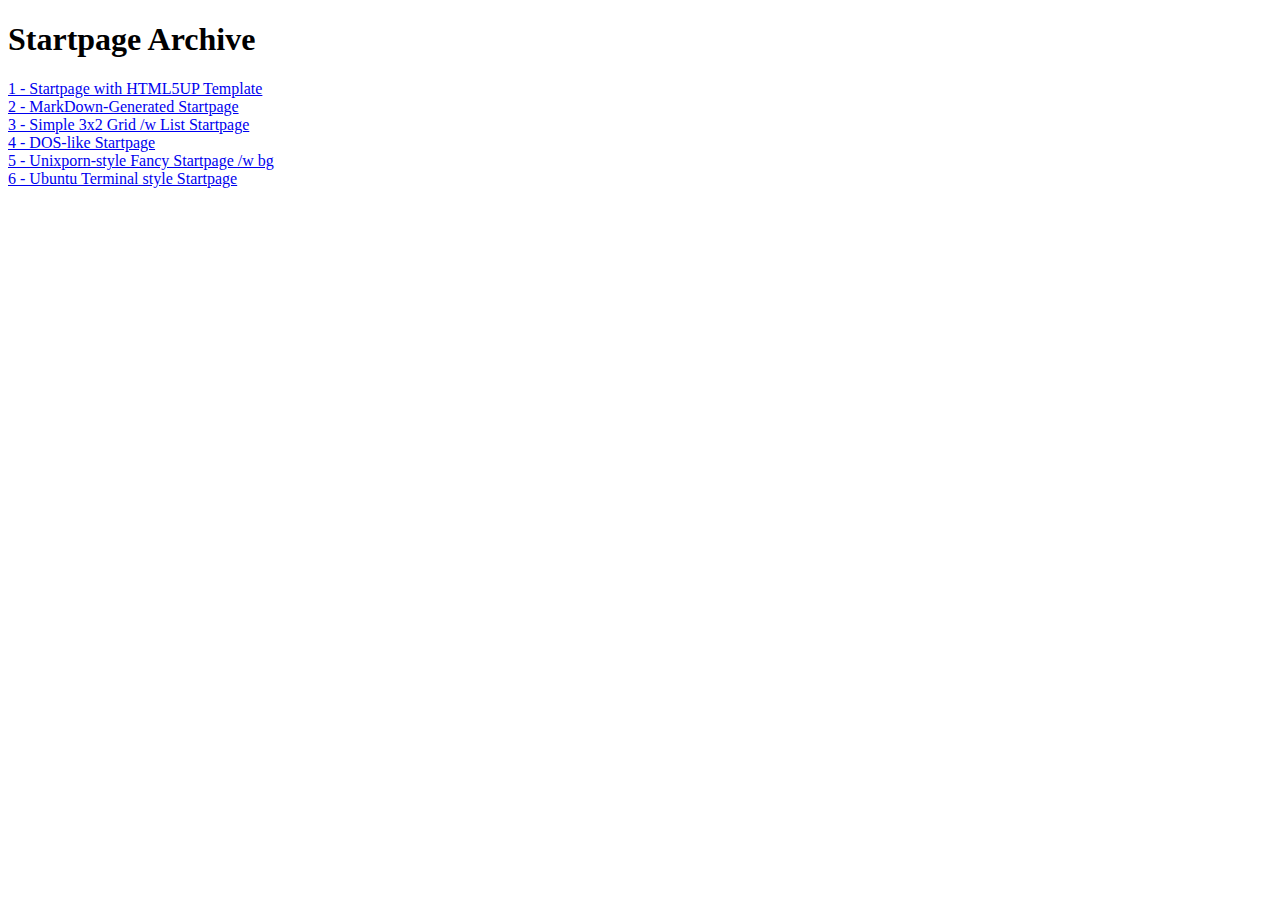
<file: index.html>
<!DOCTYPE html>
<html>
	<body>
		<h1>Startpage Archive</h1>
		<a href="1/">1 - Startpage with HTML5UP Template</a><br/>
		<a href="2/">2 - MarkDown-Generated Startpage</a><br/>
		<a href="3/">3 - Simple 3x2 Grid /w List Startpage</a><br/>
		<a href="4/">4 - DOS-like Startpage</a><br/>
		<a href="5/">5 - Unixporn-style Fancy Startpage /w bg</a><br/>
		<a href="6/">6 - Ubuntu Terminal style Startpage </a><br/>
	</body>
</html>
</file>
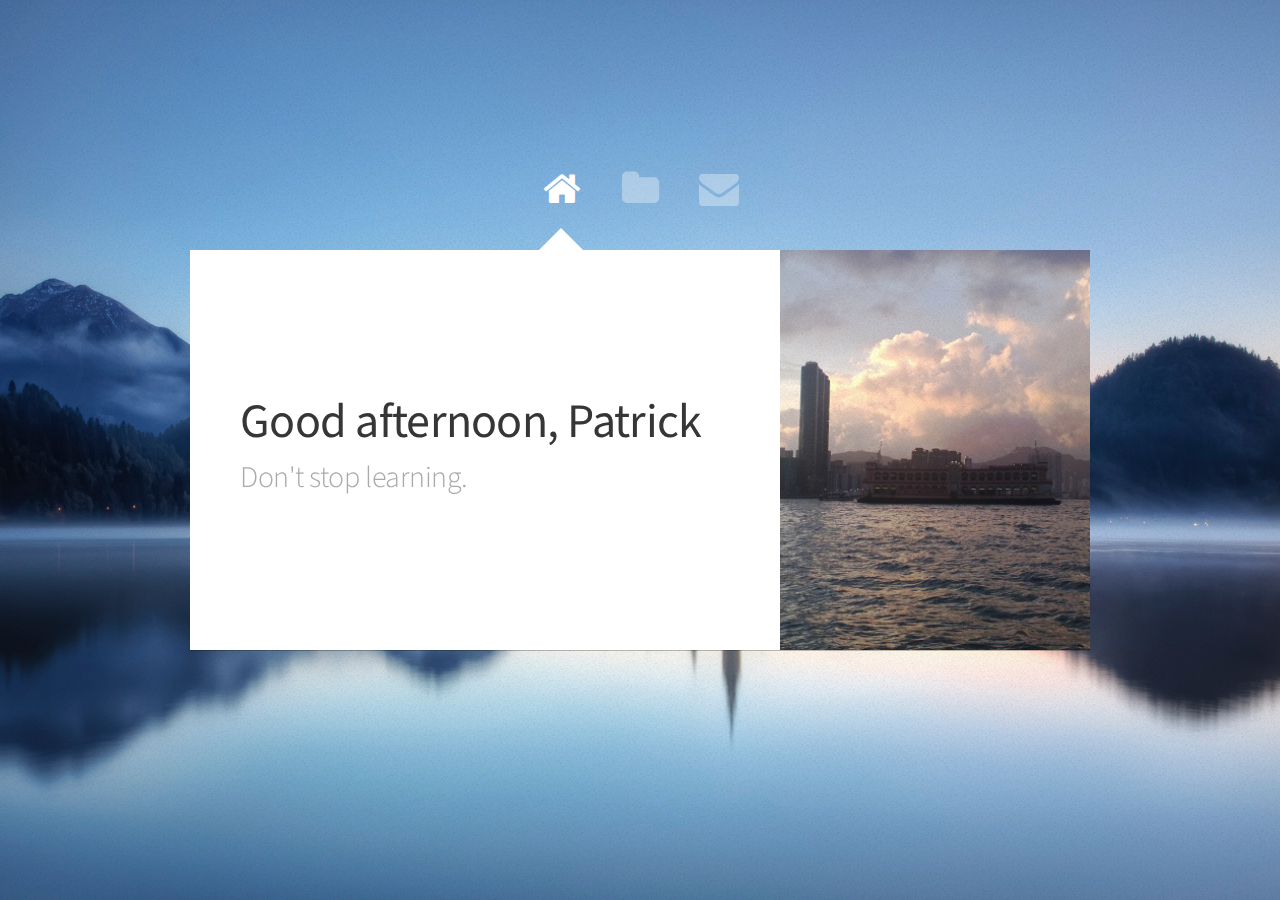
<file: 1/index.html>
<!DOCTYPE HTML>
<html>
	<head>
		<link rel="shortcut icon" href="favicon.ico" />
		<title>Home</title>
    <script language="javascript" type="text/javascript" >


		window.setTimeout(function() {
		       document.getElementById("workp").click();
		}, 1500);

	function search(){
    window.location.href = "http://www.bing.com/search?q="+document.getElementById("fomr").elements[0].value;
   }


		</script>
		<meta charset="utf-8" />
		<meta name="viewport" content="width=device-width, initial-scale=1" />
		<!--[if lte IE 8]><script src="assets/js/ie/html5shiv.js"></script><![endif]-->
		<link rel="stylesheet" href="assets/css/main.css" />
		<noscript><link rel="stylesheet" href="assets/css/noscript.css" /></noscript>
		<!--[if lte IE 8]><link rel="stylesheet" href="assets/css/ie8.css" /><![endif]-->
	</head>
	<body>

		<!-- Wrapper-->
			<div id="wrapper">

				<!-- Nav -->
					<nav id="nav">
						<a href="#me" class="icon fa-home active"><span>Home</span></a>
						<a href="#work" class="icon fa-folder"><span>Navigation</span></a>
						<a href="#contact" class="icon fa-envelope"><span>Backstage</span></a>
					</nav>

				<!-- Main -->
					<div id="main">

						<!-- Me -->
							<article id="me" class="panel">
							  <header>
									<h1><script language="javascript" type="text/javascript" >var d = new Date();
    var time = d.getHours()+d.getMinutes()/60;

    if (5 <= time && time < 12)
      {
      document.write("Good morning, Patrick");
      }
	 else{
	 if (19 > time && time >= 12)
      {
      document.write("Good afternoon, Patrick");
      }
	  else{
	  if (22 > time && time >= 19)
      {
      document.write("Good evening, Patrick");
      }
	  else{
	  document.write("It's getting late.");
       }
	  }
	 }


	  </script> </h1>
	<p>
	<script language="javascript" type="text/javascript" >
	var d = new Date();
	var time = d.getHours()+d.getMinutes()/60;

	if (5 <= time && time < 12)
		{
		var quotes = ["Let's start your day.", "Everyday is a new day.", "Keep calm and start a new day."];
		document.write(quotes[Math.floor(Math.random() * 3)]);
		}
		else{
			if (19 > time && time >= 12)
			{
				var quotes = ["Wanna have a nap?", "This is the road I choose.", "Don't stop learning.", "You know you can be the best."];
				document.write(quotes[Math.floor(Math.random() * 4)]);
			}
			else{
			if (22 > time && time >= 19)
			{

			var quotes = ["Busy doing work, huh?", "Revise what you learn today.", "You need to exercise.", "You are stronger than your thought."];
			document.write(quotes[Math.floor(Math.random() * 4)]);
			}
			else{
			var quotes = ["Good night, Patrick", "Don't push yourself too hard.", "You need to sleep.", "The night, is getting darker."];
			document.write(quotes[Math.floor(Math.random() * 4)]);
			}
			}
			}
	  </script>
	</p>

								</header>
							  <a id="workp" href="#work" class="jumplink pic">
									<!--<span class="arrow icon fa-chevron-right"><span>See my work</span></span>-->
									<img src="images/me.jpg" alt="" />
								</a>
							</article>

						<!-- Work -->
							<article id="work" class="panel">
								<!--<header>
									<h2>Work</h2>
								</header>-->
							 <div class="navheader">HKUST</div>
							 <div class="navsubheader">General</div>
							 <div align="center">
							 <a href="http://canvas.ust.hk/" target="_blank">Canvas</a> 
							 <a href="http://my.ust.hk/" target="_blank">My Portal</a> 
							 <a href="https://sisprod.psft.ust.hk/psp/SISPROD/EMPLOYEE/HRMS/c/SA_LEARNER_SERVICES.SSS_STUDENT_CENTER.GBL?pslnkid=Z_HC_SSS_STUDENT_CENTER_LNK&FolderPath=PORTAL_ROOT_OBJECT.Z_HC_SSS_STUDENT_CENTER_LNK&IsFolder=false&IgnoreParamTempl=FolderPath%2cIsFolder" target="_blank">Student Center</a> 
							 <a href="http://library.ust.hk/" target="_blank">Library@HKUST</a> 
							 <a href="http://ust.space/" target="_blank">UST.SPACE</a> 
							 <a href="http://redbird.ust.hk/" target="_blank">Redbird</a> 
							 <a href="https://e5.onthehub.com/WebStore/ProductsByMajorVersionList.aspx?cmi_cs=1&cmi_mnuMain=bdba23cf-e05e-e011-971f-0030487d8897&ws=a4e769a7-5b9b-e011-969d-0030487d8897&vsro=8" target="_blank">Dreamspark@DCSE</a> 
							 <a href="https://e-advising1.seng.ust.hk/cgi-bin/student.php" target="_blank">E-advising</a> 
							 <a href="http://pathadvisor.ust.hk/" target="_blank">Path Advisor</a> 
							 <a href="https://step.ust.hk/" target="_blank">STeP</a>
							 </div>
							 <div class="navsubheader">Courses</div>
							 <div align="center">
							 <a href="https://webwork.math.ust.hk/webwork2/2016_SPRING_MATH1014/" target="_blank">Math1014</a> |
							 <a href="https://www.math.ust.hk/~support/Math1014-midterm-exam-Spring2016.html" target="_blank">Midterm</a> 
							 <a href="http://course.cse.ust.hk/comp2711/" target="_blank">COMP2711</a> 
							 <a href="http://www.ece.ust.hk/~eeshsong/" target="_blank">ELEC1100</a>
							 </div>
							 <div class="navheader">Developing</div>
							 <div align="center">
								<a href="https://dev.windows.com/zh-tw/overview?from=UHF" target="_blank">Windows Dev Dashboard</a> 
								<a href="https://msdn.microsoft.com/library/windows/apps/xaml/mt244352.aspx" target="_blank">UWP Documentation</a> 
								<a href="https://msdn.microsoft.com/library/windows/apps/bg124285.aspx" target="_blank">UWP API Reference</a> 
								<a href="http://www.dreamspark.com/" target="_blank">Dreamspark</a>
							 </div>
							  <div class="navheader">Resources</div>
							  <div align="center">
							  <a href="http://www.playonloop.com/" target="_blank">PlayOnLoop</a> 
							  <a href="https://freesound.org/" target="_blank">Freesound.org</a> 
							  <a href="http://www.insanelymac.com/forum/files/file/339-unlocker/" target="_blank">VMware Unlocker</a> 
							  <a href="https://softwareupdate.vmware.com/cds/vmw-desktop/fusion/8.0.2/3164312/" target="_blank">VMWare Darwin</a> 
							  <a href="https://icons8.com/" target="_blank">Icons8</a>
							  </div>
							</article>

						<!-- Contact -->
							<article id="contact" class="panel">
								<header>
									<h2>Backstage</h2>
								</header>
							  <form id="fomr" action="" method="get" >
                              <table><td width="80%"><div class="12u$">
												<input name="name" type="text" placeholder="Search..." />

										  </div></td><td width="20%"><div class="12u$">
												<input name="button" type="button" placeholder="Search..." Value="Search" onClick="search(this.form)" />
										  </div></td></table>
                              <p align="center"><A href="http://www.myportfolio.com/editor" target="_blank">Adobe Portfolio Login</a> |
																<a href="https://wordpress.com/post/patrickwublog.wordpress.com" target="_blank">WordPress Login</a> |
																<a href="https://my.freenom.com/clientarea.php?action=domaindetails&id=1012874814" target="_blank">Domain Login</a> |
																<a href="https://mail.protonmail.com/inbox" target="_blank">App Feedback Mail Login</a> |
																<a href="http://web.whatsapp.com/" target="_blank">WhatsApp</a>
															</p>
								</form>
					  </article>

					</div>

				<!-- Footer -->
					<!--<div id="footer">
						<ul class="copyright">
							<li>Patrick Wu 2006-2016 | All rights reserved.</li>
						</ul>
					</div>-->

			</div>

		<!-- Scripts -->
	<script src="assets/js/jquery.min.js"></script>
	<script src="assets/js/skel.min.js"></script>
	<script src="assets/js/skel-viewport.min.js"></script>
	<script src="assets/js/util.js"></script>
			<!--[if lte IE 8]><script src="assets/js/ie/respond.min.js"></script><![endif]-->
	<script src="assets/js/main.js"></script>

</body>
</html>
</file>
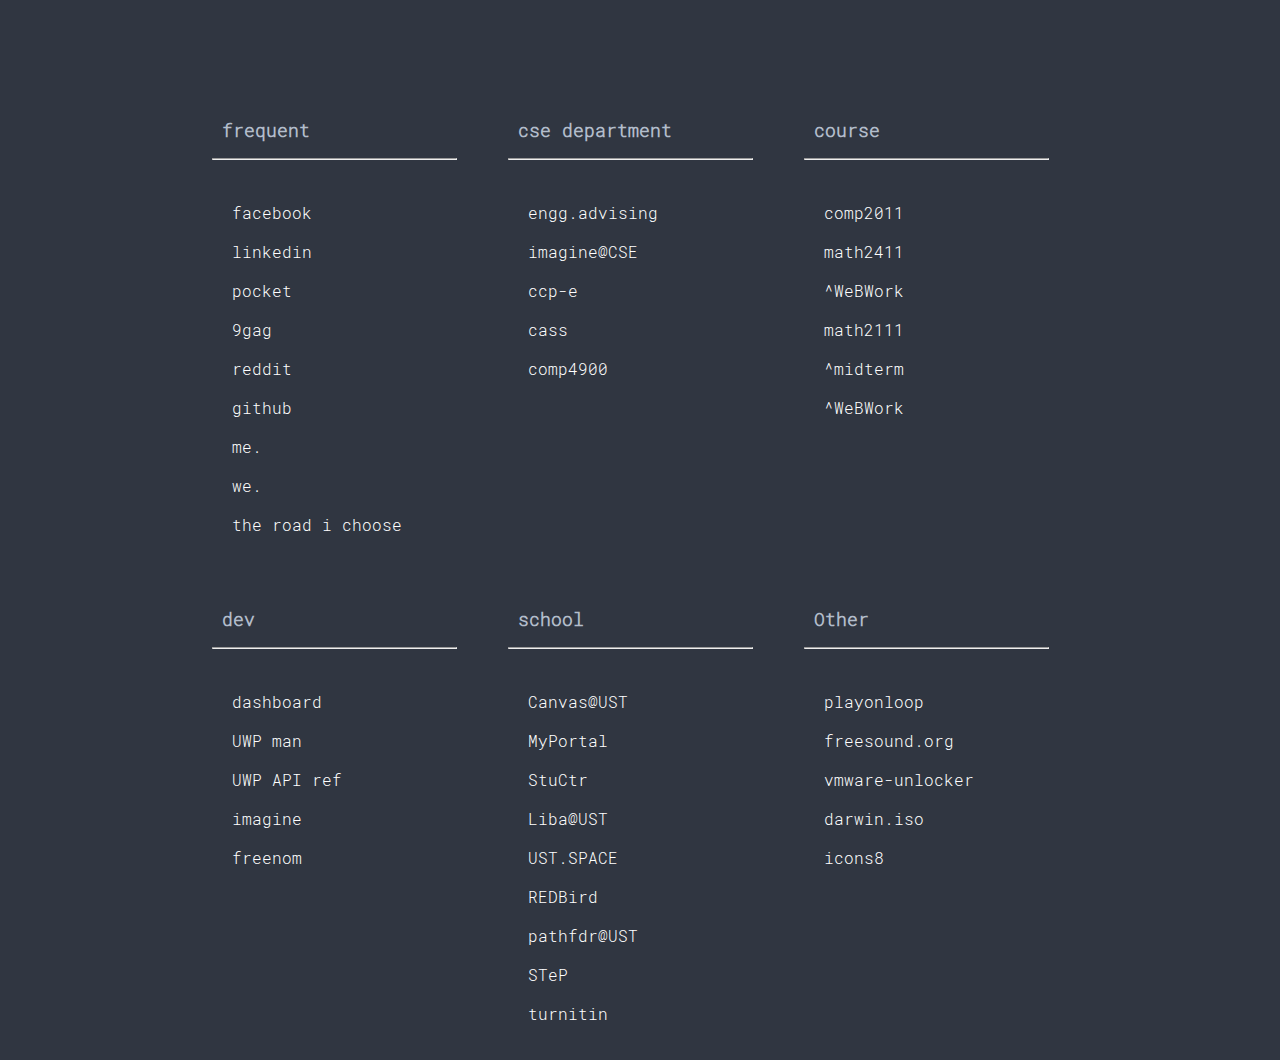
<file: 3/index.html>
<!DOCTYPE html>

<html>
  <head>
    <title>Frontpage</title>
    <link href="start.css" rel="stylesheet">
  </head>

  <body>
    <main>
      <!-- freq-->
      <div class="wrapper">   
      <div class="container">
        <div class="containerHeader">frequent</div>
        <hr>


        <div class="containerContent">
          <ul>
            <li>
              <a href="https://www.facebook.com/">facebook</a>
            </li>

            <li>
              <a href="https://www.linkedin.com/">linkedin</a>
            </li>

            <li>
              <a href="https://getpocket.com/a">pocket</a>
            </li>

            <li>
              <a href="http://9gag.com/">9gag</a>
            </li>

            <li>
              <a href="http://www.reddit.com/">reddit</a>
            </li>
            
            <li>
              <a href="http://github.com/patrick330602">github</a>
            </li>
           
            <li>
              <a href="http://www.patrickwu.cf/">me.</a>
            </li> 
            
            <li>
              <a href="http://www.westudio.ml/">we.</a>
            </li>
            
            <li>
              <a href="http://blog.patrickwu.cf/">the road i choose</a>
            </li>
            
          </ul>
        </div>
      </div>
<!-- cse -->
      <div class="container">
        <div class="containerHeader">cse department</div>
        <hr>
        <div class="containerContent">
          <ul>
            <li>
              <a href="https://e-advising1.seng.ust.hk/cgi-bin/student.php">engg.advising</a>
            </li>

            <li>
              <a href="https://e5.onthehub.com/WebStore/ProductsByMajorVersionList.aspx?cmi_cs=1&cmi_mnuMain=bdba23cf-e05e-e011-971f-0030487d8897&ws=a4e769a7-5b9b-e011-969d-0030487d8897&vsro=8">imagine@CSE</a>
            </li>

            <li>
              <a href="https://csservice.cse.ust.hk/prereg/">ccp-e</a>
            </li>

            <li>
              <a href="https://course.cse.ust.hk/cass">cass</a>
            </li>

            <li>
              <a href="http://www.cse.ust.hk/ug/comp4900/">comp4900</a>
            </li>
          </ul>
        </div>
      </div>

      <!-- course -->
      <div class="container">
        <div class="containerHeader">course</div>
        <hr>
        <div class="containerContent">
          <ul>
            <li>
              <a href="https://course.cse.ust.hk/comp2011/">comp2011</a>
            </li>

            <li>
              <a href="http://www.math.ust.hk/~maaching/2411homepage.html">math2411</a>
            </li>

            <li>
              <a href="https://webwork.math.ust.hk/webwork2/2016_FALL_MATH2411/">^WeBWork</a>
            </li>

            <li>
              <a href="http://ihome.ust.hk/~makywong/2111.htm">math2111</a>
            </li>

	    <li>
		    <a href="http://ihome.ust.hk/~makywong/midterm.htm">^midterm</a>
	    </li>
            <li>
              <a href="https://webwork.math.ust.hk/webwork2/2016_FALL_MATH2111/">^WeBWork</a>
            </li>
          </ul>
        </div>
      </div>
      <!-- dev -->
      <div class="container">
        <div class="containerHeader">dev</div>
        <hr>

        <div class="containerContent">
          <ul>
            <li>
              <a href="https://dev.windows.com/en-us/overview?from=UHF">dashboard</a>
            </li>

            <li>
              <a href="https://msdn.microsoft.com/library/windows/apps/xaml/mt244352.aspx">UWP man</a>
            </li>

            <li>
              <a href="https://msdn.microsoft.com/library/windows/apps/bg124285.aspx">UWP API ref</a>
            </li>

            <li>
              <a href="http://www.dreamspark.com/">imagine</a>
            </li>

            <li>
              <a href="https://my.freenom.com/clientarea.php?action=domaindetails&id=1012874814">freenom</a>
            </li>


          </ul>
        </div>
      </div>

      <!-- School -->
      <div class="container">
        <div class="containerHeader">school</div>
        <hr>

        <div class="containerContent">
          <ul>
            <li>
              <a href="http://canvas.ust.hk/">Canvas@UST</a>
            </li>
          
            <li>
              <a href="http://my.ust.hk/">MyPortal</a>
            </li>

            <li>
              <a href="https://sisprod.psft.ust.hk/psp/SISPROD/EMPLOYEE/HRMS/c/SA_LEARNER_SERVICES.SSS_STUDENT_CENTER.GBL?pslnkid=Z_HC_SSS_STUDENT_CENTER_LNK&FolderPath=PORTAL_ROOT_OBJECT.Z_HC_SSS_STUDENT_CENTER_LNK&IsFolder=false&IgnoreParamTempl=FolderPath%2cIsFolder">StuCtr</a>
            </li>

            <li>
              <a href="http://library.ust.hk/">Liba@UST</a>
            </li>

            <li>
              <a href="http://ust.space/">UST.SPACE</a>
            </li>

            <li>
              <a href="http://redbird.ust.hk/">REDBird</a>
            </li>

            <li>
              <a href="http://pathadvisor.ust.hk/">pathfdr@UST</a>
            </li>
            
             <li>
              <a href="https://step.ust.hk/">STeP</a>
            </li> 
            
            <li>
              <a href="https://turnitin.com/s_home.asp?login=1&svr=06&lang=en_us&r=38.5252598325593">turnitin</a>
            </li>
          </ul>
        </div>
      </div>

      
      <!-- Other -->
      <div class="container">
        <div class="containerHeader">Other</div>
        <hr>
        <div class="containerContent">
          <ul>
            <li>
              <a href="http://www.playonloop.com/">playonloop</a>
            </li>

            <li>
              <a href="https://freesound.org/">freesound.org</a>
            </li>

            <li>
              <a href="http://www.insanelymac.com/forum/files/file/339-unlocker/">vmware-unlocker</a>
            </li>

            <li>
              <a href="https://softwareupdate.vmware.com/cds/vmw-desktop/fusion/8.0.2/3164312/">darwin.iso</a>
            </li>

            <li>
              <a href="https://icons8.com/">icons8</a>
            </li>
          </ul>
        </div>
      </div>

      </div>

    </main>

  </body>
</html>
</file>
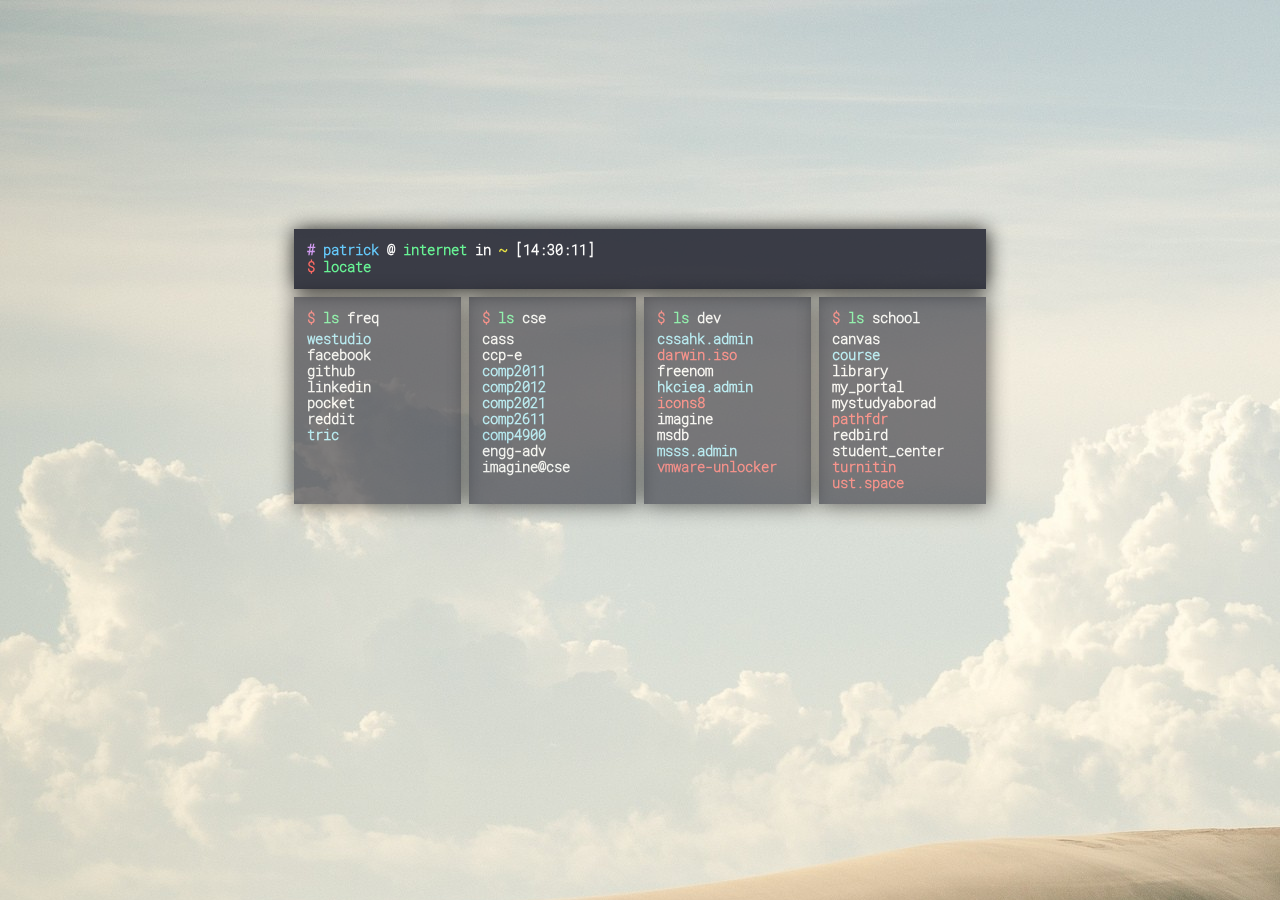
<file: 5/index.html>
<!DOCTYPE html PUBLIC "-//W3C//DTD HTML 4.0 Strict//EN">
<html>
<head>
    <title>Homepage</title>
    <meta charset="UTF-8">
    <meta name="viewport" content="width=device-width, initial-scale=1" />
    <link rel="stylesheet" href="style.css" />
    <script>
        function WhichBrowser() {
            // Opera 8.0+
            var isOpera = (!!window.opr && !!opr.addons) || !!window.opera || navigator.userAgent.indexOf(' OPR/') >= 0;

            // Firefox 1.0+
            var isFirefox = typeof InstallTrigger !== 'undefined';

            // Safari 3.0+ "[object HTMLElementConstructor]"
            var isSafari = Object.prototype.toString.call(window.HTMLElement).indexOf('Constructor') > 0 || (function (p) { return p.toString() === "[object SafariRemoteNotification]"; })(!window['safari'] || safari.pushNotification);

            // Internet Explorer 6-11
            var isIE = /*@cc_on!@*/false || !!document.documentMode;

            // Edge 20+
            var isEdge = !isIE && !!window.StyleMedia;

            // Chrome 1+
            var isChrome = !!window.chrome && !!window.chrome.webstore;

            document.getElementById('brow').innerHTML =
                isOpera ? 'opera' :
                isFirefox ? 'firefox' :
                isSafari ? 'safari' :
                isChrome ? 'chrome' :
                isIE ? 'ie' :
                isEdge ? 'edge' :
                "internet";
        };
        function checkTime(i) {
            return (i < 10) ? "0" + i : i;
        }
        function startTime() {
            var today = new Date(),
                h = checkTime(today.getHours()),
                m = checkTime(today.getMinutes()),
                s = checkTime(today.getSeconds());
            document.getElementById('time').innerHTML = h + ":" + m + ":" + s;
            t = setTimeout(function () {
                startTime()
            }, 500);
        }
        function site_init() {
            startTime();
            WhichBrowser();
        }
    </script>
</head>
<body onload="site_init()">
    <div id="container">
        <div id="header">
            <h3 style="display: inline;"><span class="purple">#</span> <span class="blue"> patrick</span> @ <span class="green" id="brow"></span> in <span class="yellow">~</span> [<span id="time"></span>] <br /><span class="red">$</span> <span class="green">locate</span> </h3>
            <form method="get" action="https://www.google.com/search">
                <input type="text" id="search" autofocus="autofocus" name="q" \>
            </form>
        </div>
        <div id="links">
            <div class="linksbox">
                <h3><span class="red">$</span> <span class="green">ls</span> freq</h3>
                <a class="cyan" href="http://we.patrickwu.cf/">westudio</a>
                <a class="white" href="https://www.facebook.com/">facebook</a>
                <a class="white" href="http://github.com/patrick330602">github</a>
                <a class="white" href="https://www.linkedin.com/">linkedin</a>
                <a class="white" href="https://getpocket.com/a">pocket</a>
                <a class="white" href="http://www.reddit.com/">reddit</a>
                <a class="cyan" href="http://www.patrickwu.cf/">tric</a>
            </div>
            <div class="linksbox">
                <h3><span class="red">$</span> <span class="green">ls</span> cse</h3>
                <a class="white" href="https://course.cse.ust.hk/cass">cass</a>
                <a class="white" href="https://csservice.cse.ust.hk/prereg/">ccp-e</a>
                <a class="cyan" href="https://course.cse.ust.hk/comp2011/">comp2011</a>
                <a class="cyan" href="https://course.cse.ust.hk/comp2012/">comp2012</a>
	        <a class="cyan" href="https://course.cse.ust.hk/comp2021/">comp2021</a>
                <a class="cyan" href="https://course.cse.ust.hk/comp2611/">comp2611</a>
                <a class="cyan" href="http://www.cse.ust.hk/ug/comp4900/">comp4900</a>
                <a class="white" href="https://e-advising1.seng.ust.hk/cgi-bin/student.php">engg-adv</a>
                <a class="white" href="https://e5.onthehub.com/WebStore/ProductsByMajorVersionList.aspx?cmi_cs=1&cmi_mnuMain=bdba23cf-e05e-e011-971f-0030487d8897&ws=a4e769a7-5b9b-e011-969d-0030487d8897&vsro=8">imagine@cse</a>    
            </div>
            <div class="linksbox">
                <h3><span class="red">$</span> <span class="green">ls</span> dev</h3>
                <a class="cyan" href="#">cssahk.admin</a>
                <a class="red" href="https://softwareupdate.vmware.com/cds/vmw-desktop/fusion/8.0.2/3164312/">darwin.iso</a>
                <a class="white" href="https://my.freenom.com/clientarea.php?action=domaindetails&id=1012874814">freenom</a>
                <a class="cyan" href="#">hkciea.admin</a>
                <a class="red" href="https://icons8.com/">icons8</a>
                <a class="white" href="http://www.dreamspark.com/">imagine</a>
                <a class="white" href="https://dev.windows.com/en-us/overview?from=UHF">msdb</a>
                <a class="cyan" href="#">msss.admin</a>
                <a class="red" href="http://www.insanelymac.com/forum/files/file/339-unlocker/">vmware-unlocker</a>         
            </div>
            <div class="linksbox">
                <h3><span class="red">$</span> <span class="green">ls</span> school</h3>
                <a class="white" href="http://canvas.ust.hk/">canvas</a>
                <a class="cyan" href="http://ihome.ust.hk/~jwuau/my_course">course</a>
                <a class="white" href="http://library.ust.hk/">library</a>
                <a class="white" href="http://my.ust.hk/">my_portal</a>
                <a class="white" href="https://mystudyabroad.ust.hk/">mystudyaborad</a>
                <a class="red" href="http://pathadvisor.ust.hk/">pathfdr</a>
                <a class="white" href="http://redbird.ust.hk/">redbird</a>
                <a class="white" href="https://sisprod.psft.ust.hk/psp/SISPROD/EMPLOYEE/HRMS/c/SA_LEARNER_SERVICES.SSS_STUDENT_CENTER.GBL?pslnkid=Z_HC_SSS_STUDENT_CENTER_LNK&FolderPath=PORTAL_ROOT_OBJECT.Z_HC_SSS_STUDENT_CENTER_LNK&IsFolder=false&IgnoreParamTempl=FolderPath%2cIsFolder">student_center</a>
                <a class="red" href="https://turnitin.com/">turnitin</a>         
                <a class="red" href="http://ust.space/">ust.space</a>          
            </div>
        </div>
    </div>
</body>
</html>
</file>
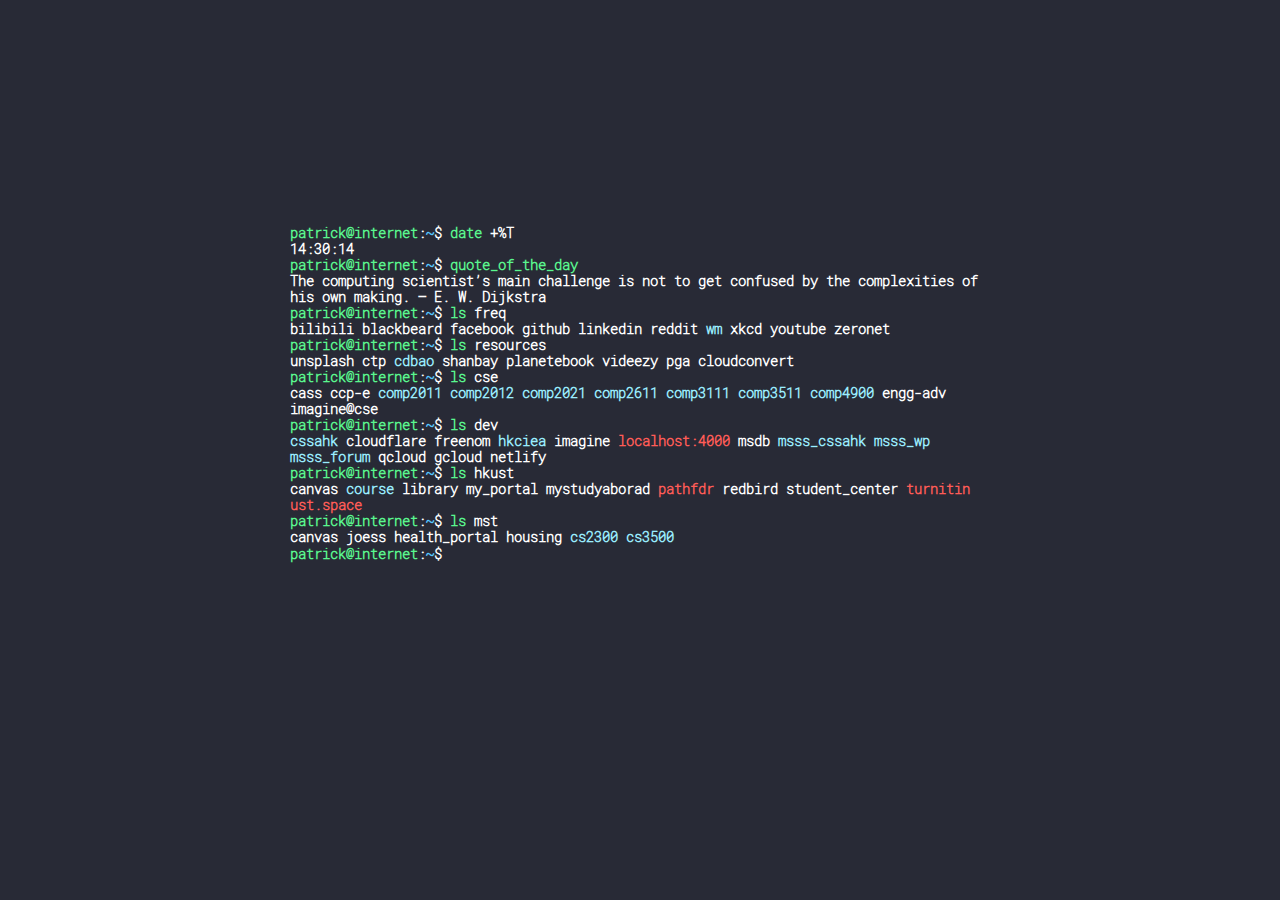
<file: 6/index.html>
<!DOCTYPE html PUBLIC "-//W3C//DTD HTML 4.0 Strict//EN">
<html>

<head>
    <title>面 · INTERFACE</title>
    <meta charset="UTF-8">
    <meta name="viewport" content="width=device-width, initial-scale=1" />
    <link rel="stylesheet" href="style.css" />
    <link rel="stylesheet" href="css/font-awesome.min.css" />
    <script src="quotes.js"></script>
    <script>
        function handle(e) {
            if (e.keyCode === 13) {
                e.preventDefault(); // Otherwise the form will be submitted
                var query = document.getElementById('inputbox').value;
                provider = query.split(" ")[0];
                var search = query.split(" ").splice(1).join(" ");
                switch (provider) {
                    // YouTube
                    case "locate":
                        window.location.href = "https://www.google.com/search?q=" + search;
                        break;
                    case "china":
                        window.location.href = "https://www.baidu.com/s?wd=" + search;
                        break;
                    case "/r":
                        window.location.href = "https://www.reddit.com/r/" + search;
                        break;
                    case "man":
                        window.location.href = "https://tldr.ostera.io/" + query;
                    default:
                        window.location.href = "https://www.google.com/search?q=" + query;
                }
            }
        }

        function WhichBrowser() {
            // Opera 8.0+
            var isOpera = (!!window.opr && !!opr.addons) || !!window.opera || navigator.userAgent.indexOf(' OPR/') >= 0;

            // Firefox 1.0+
            var isFirefox = typeof InstallTrigger !== 'undefined';

            // Safari 3.0+ "[object HTMLElementConstructor]"
            var isSafari = Object.prototype.toString.call(window.HTMLElement).indexOf('Constructor') > 0 || (function (
                p) {
                return p.toString() === "[object SafariRemoteNotification]";
            })(!window['safari'] || safari.pushNotification);

            // Internet Explorer 6-11
            var isIE = /*@cc_on!@*/ false || !!document.documentMode;

            // Edge 20+
            var isEdge = !isIE && !!window.StyleMedia;

            // Chrome 1+
            var isChrome = !!window.chrome && !!window.chrome.webstore;

            var data = isOpera ? 'opera' :
                isFirefox ? 'firefox' :
                isSafari ? 'safari' :
                isChrome ? 'chrome' :
                isIE ? 'ie' :
                isEdge ? 'edge' :
                "internet";
            document.getElementById('brow').innerHTML = data;
            document.getElementById('brow_q').innerHTML = data;
            document.getElementById('brow1').innerHTML = data;
            document.getElementById('brow2').innerHTML = data;
            document.getElementById('brow3').innerHTML = data;
            document.getElementById('brow4').innerHTML = data;
            document.getElementById('brow5').innerHTML = data;
            document.getElementById('brow6').innerHTML = data;
            document.getElementById('brow_e').innerHTML = data;


        };

        function checkTime(i) {
            return (i < 10) ? "0" + i : i;
        }

        function startTime() {
            var today = new Date(),
                h = checkTime(today.getHours()),
                m = checkTime(today.getMinutes()),
                s = checkTime(today.getSeconds());
            document.getElementById('time').innerHTML = h + ":" + m + ":" + s;
            t = setTimeout(function () {
                startTime()
            }, 500);
        }

        function site_init() {
            startTime();
            WhichBrowser();
        }
    </script>
</head>

<body onload="site_init();quote_of_the_day();">
    <div id="container">
        <h3 style="display: inline;"><span class="green">patrick@</span><span class="green" id="brow"></span>:<span class="blue">~</span>$ <span class="green">date</span>            +%T<br/><span id="time"></span> </h3><br/>
        <h3 style="display: inline;"><span class="green">patrick@</span><span class="green" id="brow_q"></span>:<span class="blue">~</span>$ <span class="green">quote_of_the_day</span><br/>
            <span
                id="quote"></span>
        </h3>
        <h3><span class="green">patrick@</span><span class="green" id="brow1"></span>:<span class="blue">~</span>$ <span class="green">ls</span>            freq</h3>
        <a class="white" href="https://www.bilibili.com/">bilibili</a>
        <a class="white" href="http://45.32.12.116/user">blackbeard</a>
        <a class="white" href="https://www.facebook.com/">facebook</a>
        <a class="white" href="http://github.com/patrick330602">github</a>
        <a class="white" href="https://www.linkedin.com/">linkedin</a>
        <a class="white" href="http://www.reddit.com/">reddit</a>
        <a class="cyan" href="https://patrickwu.ml/">wm</a>
        <a class="white" href="https://xkcd.com/">xkcd</a>
        <a class="white" href="https://youtube.com/">youtube</a>
        <a class="white" href="http://127.0.0.1:43110/">zeronet</a>
        <h3><span class="green">patrick@</span><span class="green" id="brow2"></span>:<span class="blue">~</span>$ <span class="green">ls</span>            resources</h3>
        <a class="white" href="https://unsplash.com">unsplash</a>
        <a class="white" href="http://ctext.org/">ctp</a>
        <a class="cyan" href="http://www.cdbao.net/portal.php">cdbao</a>
        <a class="white" href="https://www.shanbay.com/">shanbay</a>
        <a class="white" href="http://www.planetebook.com/">planetebook</a>
        <a class="white" href="https://www.videezy.com/browse">videezy</a>
        <a class="white" href="http://gutenberg.net.au/">pga</a>
        <a class="white" href="https://cloudconvert.com/">cloudconvert</a>
        <h3><span class="green">patrick@</span><span class="green" id="brow3"></span>:<span class="blue">~</span>$ <span class="green">ls</span>            cse</h3>
        <a class="white" href="https://course.cse.ust.hk/cass">cass</a>
        <a class="white" href="https://csservice.cse.ust.hk/prereg/">ccp-e</a>
        <a class="cyan" href="https://course.cse.ust.hk/comp2011/">comp2011</a>
        <a class="cyan" href="https://course.cse.ust.hk/comp2012/">comp2012</a>
        <a class="cyan" href="https://course.cse.ust.hk/comp2021/">comp2021</a>
        <a class="cyan" href="https://course.cse.ust.hk/comp2611/">comp2611</a>
        <a class="cyan" href="https://course.cse.ust.hk/comp3111/">comp3111</a>
        <a class="cyan" href="https://course.cse.ust.hk/comp3511/">comp3511</a>
        <a class="cyan" href="http://www.cse.ust.hk/ug/comp4900/">comp4900</a>
        <a class="white" href="https://e-advising1.seng.ust.hk/cgi-bin/student.php">engg-adv</a>
        <a class="white" href="https://e5.onthehub.com/WebStore/ProductsByMajorVersionList.aspx?cmi_cs=1&cmi_mnuMain=bdba23cf-e05e-e011-971f-0030487d8897&ws=a4e769a7-5b9b-e011-969d-0030487d8897&vsro=8">imagine@cse</a>
        <h3><span class="green">patrick@</span><span class="green" id="brow4"></span>:<span class="blue">~</span>$ <span class="green">ls</span>            dev</h3>
        <a class="cyan" href="#">cssahk</a>
        <a class="white" href="https://www.cloudflare.com/a/overview/">cloudflare</a>
        <a class="white" href="https://my.freenom.com/clientarea.php?action=domaindetails&id=1012874814">freenom</a>
        <a class="cyan" href="#">hkciea</a>
        <a class="white" href="http://www.dreamspark.com/">imagine</a>
        <a class="red" href="http://localhost:4000/">localhost:4000</a>
        <a class="white" href="https://dev.windows.com/en-us/overview?from=UHF">msdb</a>
        <a class="cyan" href="#">msss_cssahk</a>
        <a class="cyan" href="#">msss_wp</a>
        <a class="cyan" href="#">msss_forum</a>
	<a class="white" href="https://console.cloud.tencent.com/">qcloud</a>
	<a class="white" href="https://console.cloud.google.com/">gcloud</a>
	<a class="white" href="https://app.netlify.com/">netlify</a>
        <h3><span class="green">patrick@</span><span class="green" id="brow5"></span>:<span class="blue">~</span>$ <span class="green">ls</span>            hkust</h3>
        <a class="white" href="http://canvas.ust.hk/">canvas</a>
        <a class="cyan" href="http://ihome.ust.hk/~jwuau/my_course">course</a>
        <!--<a class="red" href="http://www.clarityenglish.com/area1/RoadToIELTS2/Start-AC.php?prefix=HKUST">ielts.ust</a>-->
        <a class="white" href="http://library.ust.hk/">library</a>
        <a class="white" href="http://my.ust.hk/">my_portal</a>
        <a class="white" href="https://mystudyabroad.ust.hk/">mystudyaborad</a>
        <a class="red" href="http://pathadvisor.ust.hk/">pathfdr</a>
        <a class="white" href="http://redbird.ust.hk/">redbird</a>
        <a class="white" href="https://sisprod.psft.ust.hk/psp/SISPROD/EMPLOYEE/HRMS/c/SA_LEARNER_SERVICES.SSS_STUDENT_CENTER.GBL?pslnkid=Z_HC_SSS_STUDENT_CENTER_LNK&FolderPath=PORTAL_ROOT_OBJECT.Z_HC_SSS_STUDENT_CENTER_LNK&IsFolder=false&IgnoreParamTempl=FolderPath%2cIsFolder">student_center</a>
        <a class="red" href="https://turnitin.com/s_home.asp?login=1&svr=06&lang=en_us&r=38.5252598325593">turnitin</a>
        <a class="red" href="http://ust.space/">ust.space</a>
        <h3><span class="green">patrick@</span><span class="green" id="brow6"></span>:<span class="blue">~</span>$ <span class="green">ls</span>            mst</h3>
        <a class="white" href="https://mst.instructure.com/">canvas</a>
        <a class="white" href="http://joess.mst.edu/">joess</a>
        <a class="white" href="https://mst.studenthealthportal.com/">health_portal</a>
        <a class="white" href="https://thd.mst.edu/thdssmst/">housing</a>
        <a class="cyan" href="https://hurson.weebly.com/cs-2300-file-organization--intro-to-data-base-management-systems.html">cs2300</a>
        <a class="cyan" href="http://web.mst.edu/~ricardom/CS3500/18.1/">cs3500</a>
        <br/>
        <h3 style="display: inline;"><span class="green">patrick@</span><span class="green" id="brow_e"></span>:<span class="blue">~</span>$
            <input type="text" id="inputbox" autofocus onkeypress="handle(event)" \>
        </h3>
    </div>
</body>

</html>
</file>
<file: 1/assets/css/noscript.css>
/*
	Astral by HTML5 UP
	html5up.net | @n33co
	Free for personal and commercial use under the CCA 3.0 license (html5up.net/license)
*/

/* Wrapper */

	#wrapper {
		opacity: 1.0;
	}

/* Nav */

	#nav {
		margin-top: 4em;
	}

		#nav a {
			opacity: 1.0;
		}

			#nav a:before, #nav a:after {
				display: none;
			}

			#nav a span {
				top: 0;
				opacity: 1.0;
			}

				#nav a span:after {
					display: none;
				}

/* Panels */

	#main {
		background: none;
		box-shadow: none;
	}

	.panel {
		position: relative;
		background: #ffffff;
		box-shadow: 0px 1px 0px 0px rgba(0, 0, 0, 0.25);
	}
</file>
<file: 1/assets/css/ie8.css>
/*
	Astral by HTML5 UP
	html5up.net | @n33co
	Free for personal and commercial use under the CCA 3.0 license (html5up.net/license)
*/

/* Basic */

	body {
		background-image: url("images/bg.jpg");
		background-size: cover;
		-ms-behavior: url("assets/js/ie/backgroundsize.min.htc");
	}

/* Section/Article */

	section > .last-child, section.last-child, article > .last-child, article.last-child {
		margin-bottom: 0;
	}

/* Nav */

	#nav a span {
		display: none !important;
	}

	#nav a:before {
		font-size: 1.75em;
	}
</file>
<file: 3/start.css>
@font-face {
  font-family: 'RobotoMono-Light';
  src: url('RobotoMono-Light.ttf') format('truetype');
}

::-webkit-scrollbar { 
    display: none; 
}

.wrapper {
  width: 90%;
  margin-left: auto;
  margin-right: auto;
}

.container {
  width: 33%;
  margin-left: auto;
  margin-right: auto;
  padding: 0;
  float: left;
}

html{
  -ms-overflow-style:none;
}

body {
  font-family: 'RobotoMono-Light', sans-serif;
  background-color: #303641;
  color: #b3bdcb;

}

main {
  padding-left: 10vw;
  padding-right: 10vw;
}



hr {
  color: #b3bdcb;
}



.container {
  font-size: 16px;

  width: 27%;
  height: 350px;
  margin-top: 8vw;
  margin-right: 2vw;
  margin-left: 2vw;
  margin-bottom: 4vh;

  float: left;
}

.containerHeader {
  padding-left: 10px;
  padding-top: 10px;

  font-size: 18px;

  height: 30px;
  font-weight: bold;
  color: #b3bdcb;
}


.containerContent {
  background-color: #303641;

  padding: 10px;

  min-height: 300px;
}

.containerContent ul {
  list-style: none;
  padding: unset;
}

.containerContent > ul li {

  padding-top: 10px;
  padding-left: 10px;
  padding-bottom: 10px;
}

.containerContent > ul li:hover {
  background-color: #888888;
}

.containerContent > ul > li a {
  color: white;

  text-decoration: none;
}

.containerContent > ul > li a:hover {
  text-decoration: underline;
}
</file>
<file: 5/style.css>
@font-face {
    font-family: 'RobotoMono-Light';
    src: url('RobotoMono-Light.ttf') format('truetype');
}

html, body {
    margin: 0;
    padding: 0;
    background-image: url("bg.jpg");
    background-color: #141516;
    color: #FFFFFF;
    font-size: 14px;
    font-family: 'RobotoMono-Light', sans-serif;
}

#container {
	position: absolute;
	padding: 0 20px 0 20px;
	top: 25%;
	left: 0;
	right: 0;
	margin-left: auto;
	margin-right: auto;
	width: 700px;
	height: auto;
}

#header {
	opacity: 0.9;
	-webkit-box-shadow: 1px 1px 20px 0px #000;
	-moz-box-shadow: 1px 1px 20px 0px #000;
	box-shadow: 1px 1px 20px 0px #000;
	background-color: #282a36;
	margin: 4px;
	padding: 8px;
	border: 5px solid #282a36;
}

#links {
	display: -moz-box;
	display: -webkit-box;
	width: 100%;
}

.linksbox {
	opacity: 0.6;
	-webkit-box-shadow: 1px 1px 20px 0px #000;
	-moz-box-shadow: 1px 1px 20px 0px #000;
	box-shadow: 1px 1px 20px 0px #000;
	-moz-box-flex: 1;
	-webkit-box-flex: 1;
	margin: 4px;
	padding: 8px 8px 8px 8px;
	background-color: #282a36;
	border: 5px solid #282a36;
	width: 100%;
}

.linksbox:hover{
	opacity: 1;
	-webkit-box-shadow: 1px 1px 20px 0px #000;
	-moz-box-shadow: 1px 1px 20px 0px #000;
	box-shadow: 1px 1px 20px 0px #000;
	-moz-box-flex: 1;
	-webkit-box-flex: 1;
	margin: 4px;
	padding: 8px 8px 8px 8px;
	background-color: #282a36;
	border: 5px solid #282a36;
	width: 100%;
}

.linksbox h3 {
	padding-bottom: 5px;
}

.linksbox a{
	display: block;
	text-decoration: none;
	font-weight: bold;
}

.linksbox a.cyan:hover {
	color: #4babdb;
	text-decoration: underline;
}

.linksbox a.white:hover {
	color: #aaaaaa;
	text-decoration: underline;
}

.linksbox a.red:hover {
	color: #ff5c57;
	text-decoration: underline;
}

h3 {
	font-size: 14px;
	padding-bottom: 0;
	margin-bottom: 0;
	margin-top: 0;
}

.cyan {
	color: #9aedfe;
	padding: 0;
}

.blue {
	color: #57c7ff;
	padding: 0;
}

.green {
	padding: 0;
	color: #5af78e;
}

.pink {
	padding: 0;
	color: #ff6ac1;
}

.red {
	padding: 0;
	color: #ff5c57;
}

.purple {
    padding: 0;
    color: #cf93f3;
}

.yellow {
    padding: 0;
    color: #eae434;
}
.white{
    padding: 0;
    color: #FFFFFF;
}
form {
	display: inline;
}

input {
	display: inline;
	background: none;
	display: inline;
	border: none;
	color: #FFF;
	font-size: 14px;
}

#search {
  font-family: 'RobotoMono-Light', sans-serif;
  font-size: 14px;
  background-color:rgba(0, 0, 0, 0);
  color:#5af78e;
  width: 80%;
  border: none;
  outline:none;
  transition:height 1s;
  -webkit-transition:height 1s;
}
@media screen and (max-width: 800px) {
body {
	background-attachment: fixed;
}
#container {
	position: absolute;
	padding:0;
	top: 10px;
	left: 0;
	right: 0;
	margin-left: auto;
	margin-right: auto;
	width: 100%;
	height: auto;
}
#header {
	opacity: 0.9;
	-webkit-box-shadow: 0 0 0 0 #000;
	-moz-box-shadow:  0 0 0 0 #000;
	box-shadow: 0 0 0 0 #000;
	margin: 4px;
	padding: 8px;
}

#links {
	display: inherit;
	width: 100%;
}
.linksbox {
	opacity: 0.9;
	-webkit-box-shadow: 0 0 0 0 #000;
	-moz-box-shadow: 0 0 0 0 #000;
	box-shadow: 0 0 0 0 #000;
	-moz-box-flex: 1;
	-webkit-box-flex: 1;
	width: auto;
}

.linksbox:hover{
	opacity: 0.9;
	-webkit-box-shadow: 0 0 0 0 #000;
	-moz-box-shadow:  0 0 0 0 #000;
	box-shadow: 0 0 0 0 #000;
	-moz-box-flex: 1;
	-webkit-box-flex: 1;
	width: auto;
}
.linksbox a{
	display: inline;
}
}
</file>
<file: 6/style.css>
@font-face {
	font-family: 'RobotoMono-Light';
	src: url('RobotoMono-Light.ttf') format('truetype');
}

html,
body {
	margin: 0;
	padding: 0;
	background-color: #282a36;
	color: #FFFFFF;
	font-size: 14px;
	font-family: 'RobotoMono-Light', sans-serif;
}

#container {
	position: absolute;
	top: 25%;
	left: 0;
	right: 0;
	margin-left: auto;
	margin-right: auto;
	width: 700px;
	height: auto;
}

h3 {
	padding-bottom: 5px;
}

a {
	display: inline;
	text-decoration: none;
	font-weight: bold;
}

a.cyan:hover {
	color: #4babdb;
	text-decoration: underline;
}

a.white:hover {
	color: #aaaaaa;
	text-decoration: underline;
}

a.red:hover {
	color: #ff5c57;
	text-decoration: underline;
}

h3 {
	font-size: 14px;
	padding-bottom: 0;
	margin-bottom: 0;
	margin-top: 0;
}

.cyan {
	color: #9aedfe;
	padding: 0;
}

.blue {
	color: #57c7ff;
	padding: 0;
}

.green {
	padding: 0;
	color: #5af78e;
}

.pink {
	padding: 0;
	color: #ff6ac1;
}

.red {
	padding: 0;
	color: #ff5c57;
}

.gray {
	padding: 0;
	color: #282a36;
}

.yellow {
	padding: 0;
	color: #eae434;
}

.white {
	padding: 0;
	color: #FFFFFF;
}

form {
	display: inline;
}

input {
	display: inline;
	background: none;
	font-family: 'RobotoMono-Light', sans-serif;
	font-size: 14px;
	background-color: rgba(0, 0, 0, 0);
	color: #5af78e;
	border: none;
	outline: none;
	transition: height 1s;
	-webkit-transition: height 1s;
}

.control-item {
	width: 25px;
	height: 25px;
	text-align: center;
	color: #333;
	-webkit-transition: all ease-in 0.15s;
	transition: all ease-in 0.15s;
	cursor: pointer;
}

.control-item:hover {
	background-color: #ccc;
}

.control-item.control-close {
	font-family: inherit;
	font-size: 20px;
	font-weight: 500;
	line-height: 30px;
}

.control-item.control-close:hover {
	background-color: #ec6060;
	color: #fff;
}

.control-item.control-maximize {
	line-height: 19px;
}

.control-item.control-minimize {
	line-height: 22px;
}

@media screen and (max-width: 800px) {
	body {
		background-attachment: fixed;
	}
	#container {
		position: absolute;
		padding: 0;
		top: 10px;
		left: 10px;
		right: 10px;
		margin-left: auto;
		margin-right: auto;
		width: 100%;
		height: auto;
	}
	#links {
		display: inherit;
		width: 100%;
	}
}
</file>
<file: 1/assets/css/main.css>
@import url("http://fonts.googleapis.com/css?family=Source+Sans+Pro:300,400,300italic,400italic");
@import url("font-awesome.min.css");

/*
	Astral by HTML5 UP
	html5up.net | @n33co
	Free for personal and commercial use under the CCA 3.0 license (html5up.net/license)
*/

/* Reset */

	html, body, div, span, applet, object, iframe, h1, h2, h3, h4, h5, h6, p, blockquote, pre, a, abbr, acronym, address, big, cite, code, del, dfn, em, img, ins, kbd, q, s, samp, small, strike, strong, sub, sup, tt, var, b, u, i, center, dl, dt, dd, ol, ul, li, fieldset, form, label, legend, table, caption, tbody, tfoot, thead, tr, th, td, article, aside, canvas, details, embed, figure, figcaption, footer, header, hgroup, menu, nav, output, ruby, section, summary, time, mark, audio, video {
		margin: 0;
		padding: 0;
		border: 0;
		font-size: 100%;
		font: inherit;
		vertical-align: baseline;
	}
a:link {
	color: #777777;
	text-decoration: none;
}
a:visited {
	text-decoration: none;
	color: #777777;
}
a:hover {
	text-decoration: none;
	color: #777777;
}
a:active {
	text-decoration: none;
	color: #777777;
}
	article, aside, details, figcaption, figure, footer, header, hgroup, menu, nav, section {
		display: block;
	}

	body {
		line-height: 1;
	}

	ol, ul {
		list-style: none;
	}

	blockquote, q {
		quotes: none;
	}

	blockquote:before, blockquote:after, q:before, q:after {
		content: '';
		content: none;
	}

	table {
		border-collapse: collapse;
		border-spacing: 0;
	}

	body {
		-webkit-text-size-adjust: none;
	}
	

/* Box Model */

	*, *:before, *:after {
		-moz-box-sizing: border-box;
		-webkit-box-sizing: border-box;
		box-sizing: border-box;
	}

/* Grid */

	.row {
		border-bottom: solid 1px transparent;
		-moz-box-sizing: border-box;
		-webkit-box-sizing: border-box;
		box-sizing: border-box;
	}

	.row > * {
		float: left;
		-moz-box-sizing: border-box;
		-webkit-box-sizing: border-box;
		box-sizing: border-box;
	}

	.row:after, .row:before {
		content: '';
		display: block;
		clear: both;
		height: 0;
	}

	.row.uniform > * > :first-child {
		margin-top: 0;
	}

	.row.uniform > * > :last-child {
		margin-bottom: 0;
	}

	.row.\30 \25 > * {
		padding: 0 0 0 0px;
	}

	.row.\30 \25 {
		margin: 0 0 -1px 0px;
	}

	.row.uniform.\30 \25 > * {
		padding: 0px 0 0 0px;
	}

	.row.uniform.\30 \25 {
		margin: 0px 0 -1px 0px;
	}

	.row > * {
		padding: 0 0 0 40px;
	}

	.row {
		margin: 0 0 -1px -40px;
	}

	.row.uniform > * {
		padding: 40px 0 0 40px;
	}

	.row.uniform {
		margin: -40px 0 -1px -40px;
	}

	.row.\32 00\25 > * {
		padding: 0 0 0 80px;
	}

	.row.\32 00\25 {
		margin: 0 0 -1px -80px;
	}

	.row.uniform.\32 00\25 > * {
		padding: 80px 0 0 80px;
	}

	.row.uniform.\32 00\25 {
		margin: -80px 0 -1px -80px;
	}

	.row.\31 50\25 > * {
		padding: 0 0 0 60px;
	}

	.row.\31 50\25 {
		margin: 0 0 -1px -60px;
	}

	.row.uniform.\31 50\25 > * {
		padding: 60px 0 0 60px;
	}

	.row.uniform.\31 50\25 {
		margin: -60px 0 -1px -60px;
	}

	.row.\35 0\25 > * {
		padding: 0 0 0 20px;
	}

	.row.\35 0\25 {
		margin: 0 0 -1px -20px;
	}

	.row.uniform.\35 0\25 > * {
		padding: 20px 0 0 20px;
	}

	.row.uniform.\35 0\25 {
		margin: -20px 0 -1px -20px;
	}

	.row.\32 5\25 > * {
		padding: 0 0 0 10px;
	}

	.row.\32 5\25 {
		margin: 0 0 -1px -10px;
	}

	.row.uniform.\32 5\25 > * {
		padding: 10px 0 0 10px;
	}

	.row.uniform.\32 5\25 {
		margin: -10px 0 -1px -10px;
	}

	.\31 2u, .\31 2u\24 {
		width: 100%;
		clear: none;
		margin-left: 0;
	}

	.\31 1u, .\31 1u\24 {
		width: 91.6666666667%;
		clear: none;
		margin-left: 0;
	}

	.\31 0u, .\31 0u\24 {
		width: 83.3333333333%;
		clear: none;
		margin-left: 0;
	}

	.\39 u, .\39 u\24 {
		width: 75%;
		clear: none;
		margin-left: 0;
	}

	.\38 u, .\38 u\24 {
		width: 66.6666666667%;
		clear: none;
		margin-left: 0;
	}

	.\37 u, .\37 u\24 {
		width: 58.3333333333%;
		clear: none;
		margin-left: 0;
	}

	.\36 u, .\36 u\24 {
		width: 50%;
		clear: none;
		margin-left: 0;
	}

	.\35 u, .\35 u\24 {
		width: 41.6666666667%;
		clear: none;
		margin-left: 0;
	}

	.\34 u, .\34 u\24 {
		width: 33.3333333333%;
		clear: none;
		margin-left: 0;
	}

	.\33 u, .\33 u\24 {
		width: 25%;
		clear: none;
		margin-left: 0;
	}

	.\32 u, .\32 u\24 {
		width: 16.6666666667%;
		clear: none;
		margin-left: 0;
	}

	.\31 u, .\31 u\24 {
		width: 8.3333333333%;
		clear: none;
		margin-left: 0;
	}

	.\31 2u\24 + *,
	.\31 1u\24 + *,
	.\31 0u\24 + *,
	.\39 u\24 + *,
	.\38 u\24 + *,
	.\37 u\24 + *,
	.\36 u\24 + *,
	.\35 u\24 + *,
	.\34 u\24 + *,
	.\33 u\24 + *,
	.\32 u\24 + *,
	.\31 u\24 + * {
		clear: left;
	}

	.\-11u {
		margin-left: 91.66667%;
	}

	.\-10u {
		margin-left: 83.33333%;
	}

	.\-9u {
		margin-left: 75%;
	}

	.\-8u {
		margin-left: 66.66667%;
	}

	.\-7u {
		margin-left: 58.33333%;
	}

	.\-6u {
		margin-left: 50%;
	}

	.\-5u {
		margin-left: 41.66667%;
	}

	.\-4u {
		margin-left: 33.33333%;
	}

	.\-3u {
		margin-left: 25%;
	}

	.\-2u {
		margin-left: 16.66667%;
	}

	.\-1u {
		margin-left: 8.33333%;
	}

	@media screen and (min-width: 737px) {

		.row > * {
			padding: 25px 0 0 25px;
		}

		.row {
			margin: -25px 0 -1px -25px;
		}

		.row.uniform > * {
			padding: 25px 0 0 25px;
		}

		.row.uniform {
			margin: -25px 0 -1px -25px;
		}

		.row.\32 00\25 > * {
			padding: 50px 0 0 50px;
		}

		.row.\32 00\25 {
			margin: -50px 0 -1px -50px;
		}

		.row.uniform.\32 00\25 > * {
			padding: 50px 0 0 50px;
		}

		.row.uniform.\32 00\25 {
			margin: -50px 0 -1px -50px;
		}

		.row.\31 50\25 > * {
			padding: 37.5px 0 0 37.5px;
		}

		.row.\31 50\25 {
			margin: -37.5px 0 -1px -37.5px;
		}

		.row.uniform.\31 50\25 > * {
			padding: 37.5px 0 0 37.5px;
		}

		.row.uniform.\31 50\25 {
			margin: -37.5px 0 -1px -37.5px;
		}

		.row.\35 0\25 > * {
			padding: 12.5px 0 0 12.5px;
		}

		.row.\35 0\25 {
			margin: -12.5px 0 -1px -12.5px;
		}

		.row.uniform.\35 0\25 > * {
			padding: 12.5px 0 0 12.5px;
		}

		.row.uniform.\35 0\25 {
			margin: -12.5px 0 -1px -12.5px;
		}

		.row.\32 5\25 > * {
			padding: 6.25px 0 0 6.25px;
		}

		.row.\32 5\25 {
			margin: -6.25px 0 -1px -6.25px;
		}

		.row.uniform.\32 5\25 > * {
			padding: 6.25px 0 0 6.25px;
		}

		.row.uniform.\32 5\25 {
			margin: -6.25px 0 -1px -6.25px;
		}

		.\31 2u\28desktop\29, .\31 2u\24\28desktop\29 {
			width: 100%;
			clear: none;
			margin-left: 0;
		}

		.\31 1u\28desktop\29, .\31 1u\24\28desktop\29 {
			width: 91.6666666667%;
			clear: none;
			margin-left: 0;
		}

		.\31 0u\28desktop\29, .\31 0u\24\28desktop\29 {
			width: 83.3333333333%;
			clear: none;
			margin-left: 0;
		}

		.\39 u\28desktop\29, .\39 u\24\28desktop\29 {
			width: 75%;
			clear: none;
			margin-left: 0;
		}

		.\38 u\28desktop\29, .\38 u\24\28desktop\29 {
			width: 66.6666666667%;
			clear: none;
			margin-left: 0;
		}

		.\37 u\28desktop\29, .\37 u\24\28desktop\29 {
			width: 58.3333333333%;
			clear: none;
			margin-left: 0;
		}

		.\36 u\28desktop\29, .\36 u\24\28desktop\29 {
			width: 50%;
			clear: none;
			margin-left: 0;
		}

		.\35 u\28desktop\29, .\35 u\24\28desktop\29 {
			width: 41.6666666667%;
			clear: none;
			margin-left: 0;
		}

		.\34 u\28desktop\29, .\34 u\24\28desktop\29 {
			width: 33.3333333333%;
			clear: none;
			margin-left: 0;
		}

		.\33 u\28desktop\29, .\33 u\24\28desktop\29 {
			width: 25%;
			clear: none;
			margin-left: 0;
		}

		.\32 u\28desktop\29, .\32 u\24\28desktop\29 {
			width: 16.6666666667%;
			clear: none;
			margin-left: 0;
		}

		.\31 u\28desktop\29, .\31 u\24\28desktop\29 {
			width: 8.3333333333%;
			clear: none;
			margin-left: 0;
		}

		.\31 2u\24\28desktop\29 + *,
		.\31 1u\24\28desktop\29 + *,
		.\31 0u\24\28desktop\29 + *,
		.\39 u\24\28desktop\29 + *,
		.\38 u\24\28desktop\29 + *,
		.\37 u\24\28desktop\29 + *,
		.\36 u\24\28desktop\29 + *,
		.\35 u\24\28desktop\29 + *,
		.\34 u\24\28desktop\29 + *,
		.\33 u\24\28desktop\29 + *,
		.\32 u\24\28desktop\29 + *,
		.\31 u\24\28desktop\29 + * {
			clear: left;
		}

		.\-11u\28desktop\29 {
			margin-left: 91.66667%;
		}

		.\-10u\28desktop\29 {
			margin-left: 83.33333%;
		}

		.\-9u\28desktop\29 {
			margin-left: 75%;
		}

		.\-8u\28desktop\29 {
			margin-left: 66.66667%;
		}

		.\-7u\28desktop\29 {
			margin-left: 58.33333%;
		}

		.\-6u\28desktop\29 {
			margin-left: 50%;
		}

		.\-5u\28desktop\29 {
			margin-left: 41.66667%;
		}

		.\-4u\28desktop\29 {
			margin-left: 33.33333%;
		}

		.\-3u\28desktop\29 {
			margin-left: 25%;
		}

		.\-2u\28desktop\29 {
			margin-left: 16.66667%;
		}

		.\-1u\28desktop\29 {
			margin-left: 8.33333%;
		}

	}

	@media screen and (max-width: 736px) {

		.row > * {
			padding: 15px 0 0 15px;
		}

		.row {
			margin: -15px 0 -1px -15px;
		}

		.row.uniform > * {
			padding: 15px 0 0 15px;
		}

		.row.uniform {
			margin: -15px 0 -1px -15px;
		}

		.row.\32 00\25 > * {
			padding: 30px 0 0 30px;
		}

		.row.\32 00\25 {
			margin: -30px 0 -1px -30px;
		}

		.row.uniform.\32 00\25 > * {
			padding: 30px 0 0 30px;
		}

		.row.uniform.\32 00\25 {
			margin: -30px 0 -1px -30px;
		}

		.row.\31 50\25 > * {
			padding: 22.5px 0 0 22.5px;
		}

		.row.\31 50\25 {
			margin: -22.5px 0 -1px -22.5px;
		}

		.row.uniform.\31 50\25 > * {
			padding: 22.5px 0 0 22.5px;
		}

		.row.uniform.\31 50\25 {
			margin: -22.5px 0 -1px -22.5px;
		}

		.row.\35 0\25 > * {
			padding: 7.5px 0 0 7.5px;
		}

		.row.\35 0\25 {
			margin: -7.5px 0 -1px -7.5px;
		}

		.row.uniform.\35 0\25 > * {
			padding: 7.5px 0 0 7.5px;
		}

		.row.uniform.\35 0\25 {
			margin: -7.5px 0 -1px -7.5px;
		}

		.row.\32 5\25 > * {
			padding: 3.75px 0 0 3.75px;
		}

		.row.\32 5\25 {
			margin: -3.75px 0 -1px -3.75px;
		}

		.row.uniform.\32 5\25 > * {
			padding: 3.75px 0 0 3.75px;
		}

		.row.uniform.\32 5\25 {
			margin: -3.75px 0 -1px -3.75px;
		}

		.\31 2u\28mobile\29, .\31 2u\24\28mobile\29 {
			width: 100%;
			clear: none;
			margin-left: 0;
		}

		.\31 1u\28mobile\29, .\31 1u\24\28mobile\29 {
			width: 91.6666666667%;
			clear: none;
			margin-left: 0;
		}

		.\31 0u\28mobile\29, .\31 0u\24\28mobile\29 {
			width: 83.3333333333%;
			clear: none;
			margin-left: 0;
		}

		.\39 u\28mobile\29, .\39 u\24\28mobile\29 {
			width: 75%;
			clear: none;
			margin-left: 0;
		}

		.\38 u\28mobile\29, .\38 u\24\28mobile\29 {
			width: 66.6666666667%;
			clear: none;
			margin-left: 0;
		}

		.\37 u\28mobile\29, .\37 u\24\28mobile\29 {
			width: 58.3333333333%;
			clear: none;
			margin-left: 0;
		}

		.\36 u\28mobile\29, .\36 u\24\28mobile\29 {
			width: 50%;
			clear: none;
			margin-left: 0;
		}

		.\35 u\28mobile\29, .\35 u\24\28mobile\29 {
			width: 41.6666666667%;
			clear: none;
			margin-left: 0;
		}

		.\34 u\28mobile\29, .\34 u\24\28mobile\29 {
			width: 33.3333333333%;
			clear: none;
			margin-left: 0;
		}

		.\33 u\28mobile\29, .\33 u\24\28mobile\29 {
			width: 25%;
			clear: none;
			margin-left: 0;
		}

		.\32 u\28mobile\29, .\32 u\24\28mobile\29 {
			width: 16.6666666667%;
			clear: none;
			margin-left: 0;
		}

		.\31 u\28mobile\29, .\31 u\24\28mobile\29 {
			width: 8.3333333333%;
			clear: none;
			margin-left: 0;
		}

		.\31 2u\24\28mobile\29 + *,
		.\31 1u\24\28mobile\29 + *,
		.\31 0u\24\28mobile\29 + *,
		.\39 u\24\28mobile\29 + *,
		.\38 u\24\28mobile\29 + *,
		.\37 u\24\28mobile\29 + *,
		.\36 u\24\28mobile\29 + *,
		.\35 u\24\28mobile\29 + *,
		.\34 u\24\28mobile\29 + *,
		.\33 u\24\28mobile\29 + *,
		.\32 u\24\28mobile\29 + *,
		.\31 u\24\28mobile\29 + * {
			clear: left;
		}

		.\-11u\28mobile\29 {
			margin-left: 91.66667%;
		}

		.\-10u\28mobile\29 {
			margin-left: 83.33333%;
		}

		.\-9u\28mobile\29 {
			margin-left: 75%;
		}

		.\-8u\28mobile\29 {
			margin-left: 66.66667%;
		}

		.\-7u\28mobile\29 {
			margin-left: 58.33333%;
		}

		.\-6u\28mobile\29 {
			margin-left: 50%;
		}

		.\-5u\28mobile\29 {
			margin-left: 41.66667%;
		}

		.\-4u\28mobile\29 {
			margin-left: 33.33333%;
		}

		.\-3u\28mobile\29 {
			margin-left: 25%;
		}

		.\-2u\28mobile\29 {
			margin-left: 16.66667%;
		}

		.\-1u\28mobile\29 {
			margin-left: 8.33333%;
		}

	}

/* Basic */

	body {
		background-image: url("images/overlay.png"), url("images/bg.jpg");
		background-repeat: repeat, no-repeat;
		background-size: auto, 100% 100%;
		font-family: 'Source Sans Pro', sans-serif;
		font-weight: 300;
		color: #777777;
	}

		body.is-loading *, body.is-loading *:before, body.is-loading *:after {
			-moz-transition: none !important;
			-webkit-transition: none !important;
			-ms-transition: none !important;
			transition: none !important;
			-moz-animation: none !important;
			-webkit-animation: none !important;
			-ms-animation: none !important;
			animation: none !important;
		}

	input, textarea, select {
		font-family: 'Source Sans Pro', sans-serif;
		font-weight: 300;
		color: #777777;
	}

	strong, b, h1, h2, h3, h4, h5, h6 {
		font-weight: 400;
		color: #363636;
	}

	blockquote {
		border-left: solid 0.5em #ddd;
		padding: 1em 0 1em 2em;
		font-style: italic;
	}

	em, i {
		font-style: italic;
	}

	hr {
		border: 0;
		border-top: solid 1px #ddd;
		padding: 1.5em 0 0 0;
		margin: 1.75em 0 0 0;
	}

	sub {
		position: relative;
		top: 0.5em;
		font-size: 0.8em;
	}

	sup {
		position: relative;
		top: -0.5em;
		font-size: 0.8em;
	}

	br.clear {
		clear: both;
	}

	p, ul, ol, dl, table, blockquote, form {
		margin-bottom: 2em;
	}
	
	div .navheader{
		text-align:center;
		font-weight: bold;
		font-size:36px;
		color:#434343;
	}
	div .navsubheader{
		text-align:center;
		font-weight: bold;
		font-size:30px;
		color:#434343;
	}
/* Table */

	table {
		width: 100%;
	}

		table.default tbody tr {
			border-bottom: solid 1px #f4f4f4;
		}

		table.default td {
			padding: 0.5em 1em 0.5em 1em;
		}

		table.default th {
			text-align: left;
			font-weight: 400;
			padding: 0.5em 1em 0.5em 1em;
		}

		table.default thead {
			border-bottom: solid 2px #f4f4f4;
		}

/* Form */

	form label {
		display: block;
		font-weight: 400;
		color: #363636;
		margin: 0 0 1em 0;
	}

	form input[type="text"],
	form input[type="email"],
	form input[type="password"],
	form select,
	form textarea {
		-webkit-appearance: none;
		border: 0;
		background: #f4f4f4;
		padding: 0.75em;
		width: 100%;
		-moz-transition: background-color .25s ease-in-out;
		-webkit-transition: background-color .25s ease-in-out;
		-ms-transition: background-color .25s ease-in-out;
		transition: background-color .25s ease-in-out;
	}

		form input[type="text"]:focus,
		form input[type="email"]:focus,
		form input[type="password"]:focus,
		form select:focus,
		form textarea:focus {
			background: #f8f8f8;
		}

	form input[type="text"],
	form input[type="email"],
	form input[type="password"],
	form select {
		line-height: 1.35em;
	}

	form ::-webkit-input-placeholder {
		color: #999;
	}

	form :-moz-placeholder {
		color: #999;
	}

	form ::-moz-placeholder {
		color: #999;
	}

	form :-ms-input-placeholder {
		color: #999;
	}

/* Section/Article */

	section, article {
		margin-bottom: 3em;
	}

		section > :last-child, section:last-child, article > :last-child, article:last-child {
			margin-bottom: 0;
		}

	header > p {
		color: #aaa;
	}

/* Image */

	.image {
		display: inline-block;
	}

		.image img {
			display: block;
			width: 100%;
		}

		.image.fit {
			display: block;
			width: 100%;
		}

		.image.featured {
			display: block;
			width: 100%;
			margin: 0 0 2em 0;
		}

		.image.left {
			float: left;
			margin: 0 2em 2em 0;
		}

		.image.centered {
			display: block;
			margin: 0 0 2em 0;
		}

			.image.centered img {
				margin: 0 auto;
				width: auto;
			}

/* Button */

	input[type="button"],
	input[type="submit"],
	input[type="reset"],
	button,
	.button {
		-webkit-appearance: none;
		display: inline-block;
		background-color: #222222;
		color: #ffffff;
		border: 0;
		cursor: pointer;
		outline: 0;
		-moz-transition: background-color .25s ease-in-out;
		-webkit-transition: background-color .25s ease-in-out;
		-ms-transition: background-color .25s ease-in-out;
		transition: background-color .25s ease-in-out;
	}

		input[type="button"]:hover,
		input[type="submit"]:hover,
		input[type="reset"]:hover,
		button:hover,
		.button:hover {
			background-color: #333333;
		}

		input[type="button"]:active,
		input[type="submit"]:active,
		input[type="reset"]:active,
		button:active,
		.button:active {
			background-color: #444444;
		}

		input[type="button"].alt,
		input[type="submit"].alt,
		input[type="reset"].alt,
		button.alt,
		.button.alt {
			background-color: #777777;
		}

			input[type="button"].alt:hover,
			input[type="submit"].alt:hover,
			input[type="reset"].alt:hover,
			button.alt:hover,
			.button.alt:hover {
				background-color: #888888;
			}

			input[type="button"].alt:active,
			input[type="submit"].alt:active,
			input[type="reset"].alt:active,
			button.alt:active,
			.button.alt:active {
				background-color: #999999;
			}

/* List */

	ul.default {
		list-style: disc;
		padding-left: 1em;
	}

		ul.default li {
			padding-left: 0.5em;
		}

	ul.actions li {
		display: inline-block;
		margin-left: 0.5em;
	}

		ul.actions li:first-child {
			margin-left: 0;
		}

	ol.default {
		list-style: decimal;
		padding-left: 1.25em;
	}

		ol.default li {
			padding-left: 0.25em;
		}

/* Icons */

	.icon {
		position: relative;
		text-decoration: none;
	}

		.icon:before {
			-moz-osx-font-smoothing: grayscale;
			-webkit-font-smoothing: antialiased;
			font-family: FontAwesome;
			font-style: normal;
			font-weight: normal;
			text-transform: none !important;
		}

		.icon > .label {
			display: none;
		}

/* Nav */

	#nav a {
		position: relative;
		display: inline-block;
		color: #ffffff;
		width: 1em;
		height: 1em;
		line-height: 0.9em;
	}

		#nav a.icon:before {
			padding-right: 0;
		}

/* Panels */

	#main {
		position: relative;
		overflow: hidden;
	}

	.panel {
		position: relative;
	}

/* Me */

	#me .pic {
		position: relative;
		display: block;
	}

		#me .pic:before {
			content: '';
			position: absolute;
			top: 0;
			left: 0;
			background: url("images/overlay.png");
			width: 100%;
			height: 100%;
			z-index: 1;
		}

/* Footer */

	#footer {
		color: #ccc;
		color: rgba(255, 255, 255, 0.45);
	}

		#footer a {
			color: #ddd;
			color: rgba(255, 255, 255, 0.65);
			-moz-transition: color .25s ease-in-out;
			-webkit-transition: color .25s ease-in-out;
			-ms-transition: color .25s ease-in-out;
			transition: color .25s ease-in-out;
		}

			#footer a:hover {
				color: white;
			}

		#footer .copyright li {
			display: inline-block;
		}

			#footer .copyright li:before {
				display: inline;
				content: '\2022';
				opacity: 0.5;
				padding: 0 0.75em 0 0.75em;
			}

			#footer .copyright li:first-child:before {
				display: none;
			}

/* Desktop */

	@media screen and (min-width: 737px) {

		/* Basic */

			html {
				min-width: 100%;
				min-height: 100%;
			}

			body {
				width: 100%;
				min-width: 1000px;
				min-height: 100%;
				overflow-y: hidden;
				background-attachment: fixed;
				font-size: 14pt;
				line-height: 1.75em;
			}

			input, textarea, select {
				font-size: 14pt;
				line-height: 1.75em;
			}

			h1 {
				font-size: 2.4em;
				letter-spacing: -0.015em;
			}

			h2 {
				font-size: 1.8em;
				letter-spacing: -0.015em;
			}

			h3, h4, h5, h6 {
				font-size: 1.25em;
				letter-spacing: -0.015em;
			}

		/* Section/Article */

			header {
				margin: 0 0 1.5em 0;
			}

				header > p {
					margin: 0.5em 0 0 0;
				}

		/* Button */

			input[type="button"],
			input[type="submit"],
			input[type="reset"],
			button,
			.button {
				padding: 0.7em 1.5em 0.7em 1.5em;
			}

				input[type="button"].small,
				input[type="submit"].small,
				input[type="reset"].small,
				button.small,
				.button.small {
					font-size: 0.75em;
				}

				input[type="button"].big,
				input[type="submit"].big,
				input[type="reset"].big,
				button.big,
				.button.big {
					font-size: 1.25em;
					padding: 0.5em 1.25em 0.5em 1.25em;
				}

				input[type="button"].huge,
				input[type="submit"].huge,
				input[type="reset"].huge,
				button.huge,
				.button.huge {
					font-size: 1.5em;
					padding: 0.5em 1.25em 0.5em 1.25em;
				}

		/* Wrapper */

			#wrapper {
				width: 45em;
				margin: 0 auto;
				opacity: 0.00001;
			}

				#wrapper.tall {
					padding-bottom: 6em;
				}

		/* Nav */

			#nav {
				text-align: center;
				height: 4.25em;
				cursor: default;
			}

				#nav a {
					font-size: 2.5em;
					margin: 0 0.25em 0 0.25em;
					opacity: 0.35;
					outline: 0;
					-moz-transition: opacity .25s ease-in-out;
					-webkit-transition: opacity .25s ease-in-out;
					-ms-transition: opacity .25s ease-in-out;
					transition: opacity .25s ease-in-out;
				}

					#nav a:before {
						font-size: 0.8em;
					}

					#nav a:after {
						content: '';
						display: block;
						position: absolute;
						left: 50%;
						bottom: -0.75em;
						margin-left: -0.5em;
						border-bottom: solid 0em #ffffff;
						border-left: solid 0.5em transparent;
						border-right: solid 0.5em transparent;
						-moz-transition: border-bottom-width .25s ease-in-out;
						-webkit-transition: border-bottom-width .25s ease-in-out;
						-ms-transition: border-bottom-width .25s ease-in-out;
						transition: border-bottom-width .25s ease-in-out;
					}

					#nav a span {
						display: block;
						position: absolute;
						background: #222222;
						color: #ffffff;
						top: -2.75em;
						font-size: 0.3em;
						height: 2.25em;
						line-height: 2.25em;
						left: 50%;
						opacity: 0;
						-moz-transition: opacity .25s ease-in-out;
						-webkit-transition: opacity .25s ease-in-out;
						-ms-transition: opacity .25s ease-in-out;
						transition: opacity .25s ease-in-out;
						width: 5.5em;
						margin-left: -2.75em;
					}

						#nav a span:after {
							content: '';
							display: block;
							position: absolute;
							bottom: -0.4em;
							left: 50%;
							margin-left: -0.6em;
							border-top: solid 0.6em #222222;
							border-left: solid 0.6em transparent;
							border-right: solid 0.6em transparent;
						}

					#nav a:hover {
						opacity: 1.0;
					}

						#nav a:hover span {
							opacity: 1.0;
						}

					#nav a.active {
						opacity: 1.0;
					}

						#nav a.active:after {
							border-bottom-width: 0.5em;
						}

		/* Panels */

			#main {
				width: 45em;
				background: #ffffff;
				box-shadow: 0px 1px 0px 0px rgba(0, 0, 0, 0.25);
			}

			.panel {
				padding: 3.5em 2.5em 3.5em 2.5em;
				position: absolute;
				top: 0;
				left: 0;
				width: 45em;
			}

		/* Me */

			#me {
				padding: 0;
				height: 20em;
			}

				#me .pic {
					display: block;
					position: absolute;
					right: -1px;
					top: 0;
					height: 100%;
					text-decoration: none;
				}

					#me .pic img {
						position: relative;
						display: block;
						height: 100%;
					}

					#me .pic .arrow {
						display: block;
						position: absolute;
						right: 0;
						top: 50%;
						margin-top: -1.375em;
						width: 2.75em;
						height: 2.75em;
						background: #000;
						background: rgba(0, 0, 0, 0.75);
						color: #ffffff;
						text-align: center;
						line-height: 2.75em;
						font-size: 1.5em;
						z-index: 1;
						-moz-transition: width .15s ease-in-out, padding-right .15s ease-in-out;
						-webkit-transition: width .15s ease-in-out, padding-right .15s ease-in-out;
						-ms-transition: width .15s ease-in-out, padding-right .15s ease-in-out;
						transition: width .15s ease-in-out, padding-right .15s ease-in-out;
					}

						#me .pic .arrow:before {
							position: relative;
							padding-right: 0;
							top: 0.125em;
						}

						#me .pic .arrow span {
							display: block;
							text-indent: -9999px;
						}

					#me .pic:hover .arrow {
						width: 3em;
						padding-right: 0.25em;
					}

				#me header {
					position: absolute;
					left: 0;
					top: 0;
					width: 100%;
					height: 100%;
					margin-left: 2.5em;
				}

					#me header > h1 {
						position: absolute;
						left: 0;
						bottom: 52.5%;
						margin: 0;
					}

					#me header > p {
						position: absolute;
						left: 0;
						top: 52.5%;
						font-size: 1.5em;
						letter-spacing: -0.015em;
						margin-top: 0;
					}

		/* Footer */

			#footer {
				text-align: center;
				padding: 2em 0 0 0;
				font-size: 0.75em;
			}

	}

/* Mobile */

	@media screen and (max-width: 736px) {

		/* Basic */

			body, input, textarea, select {
				font-size: 11pt;
				line-height: 1.75em;
			}

			h1, h2 {
				font-size: 1.75em;
				letter-spacing: -0.025em;
			}

			h3, h4, h5, h6 {
				font-size: 1.25em;
				letter-spacing: -0.025em;
			}

		/* Section/Article */

			header {
				margin: 0 0 1.5em 0;
			}

				header > p {
					margin: 0.5em 0 0 0;
				}

		/* Table */

			table.style1 {
				overflow-x: scroll;
			}

		/* List */

			ul.actions li {
				display: block;
				margin: 0.5em 0 0 0;
			}

				ul.actions li:first-child {
					margin-top: 0;
				}

		/* Button */

			input[type="button"],
			input[type="submit"],
			input[type="reset"],
			button,
			.button {
				display: block;
				width: 100%;
				padding: 0.75em 0 0.75em 0;
				text-align: center;
			}

		/* Wrapper */

			#wrapper {
				padding: 7px;
			}

		/* Nav */

			#nav {
				text-align: center;
				margin: 6px 0 8px 0;
			}

				#nav a {
					font-size: 2em;
					opacity: 0.5;
					outline: 0;
					width: 1.5em;
					height: 1.5em;
					line-height: 1.35em;
					margin: 0 0.25em 0 0.25em;
				}

					#nav a:active {
						opacity: 1.0;
					}

					#nav a span {
						display: none;
					}

		/* Panels */

			#main {
				background: none;
			}

			.panel {
				padding: 15px 15px 15px 15px;
				margin: 0 0 7px 0;
				background: #ffffff;
				box-shadow: 0px 1px 0px 0px rgba(0, 0, 0, 0.25);
			}

				.panel header {
					padding-top: 1em;
				}

		/* Me */

			#me .pic {
				width: 100%;
			}

				#me .pic img {
					display: block;
					width: 100%;
				}

				#me .pic .arrow {
					display: none;
				}

			#me header {
				text-align: center;
			}

				#me header > h1 {
					font-size: 2.15em;
					letter-spacing: -0.025em;
				}

				#me header > p {
					font-size: 1.25em;
				}

		/* Footer */

			#footer {
				text-align: center;
				padding: 2em 0 0 0;
				font-size: 0.85em;
			}

				#footer .copyright li {
					display: block;
				}

					#footer .copyright li:before {
						display: none;
					}

	}
</file>
